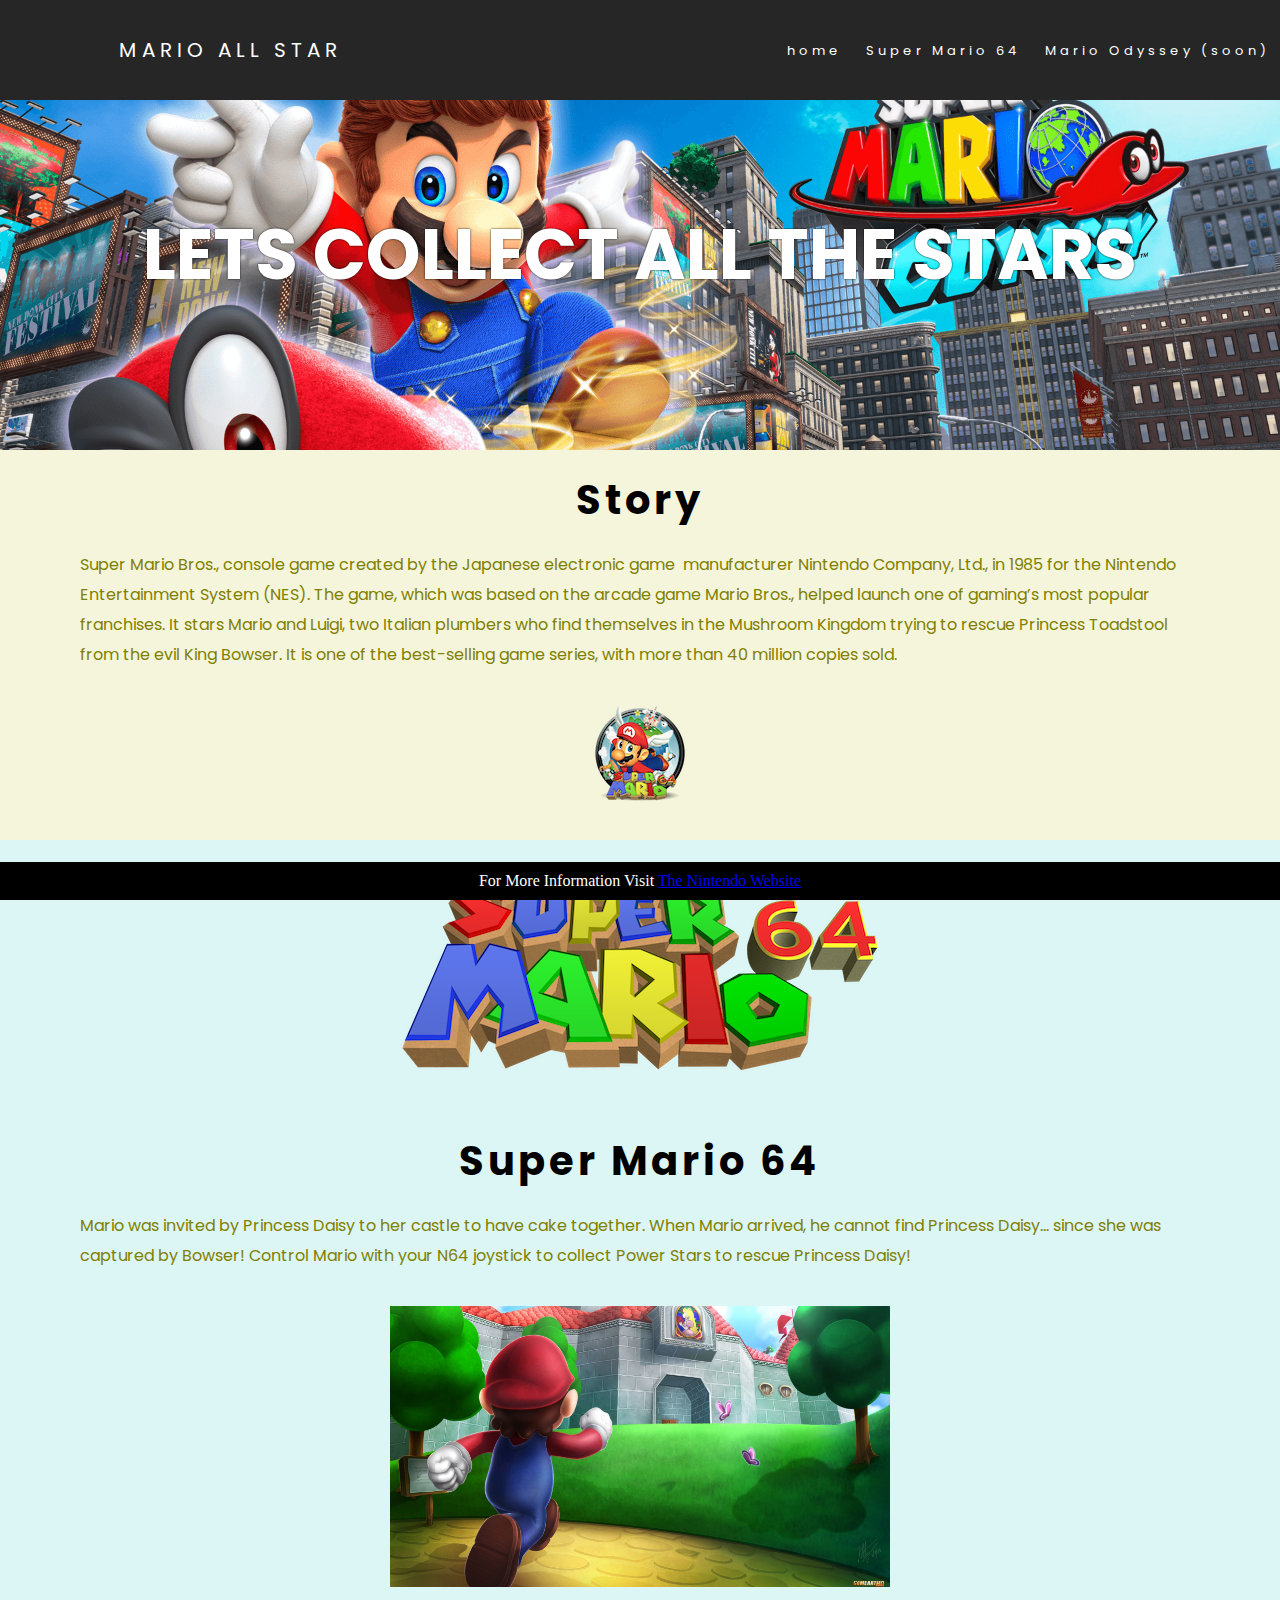
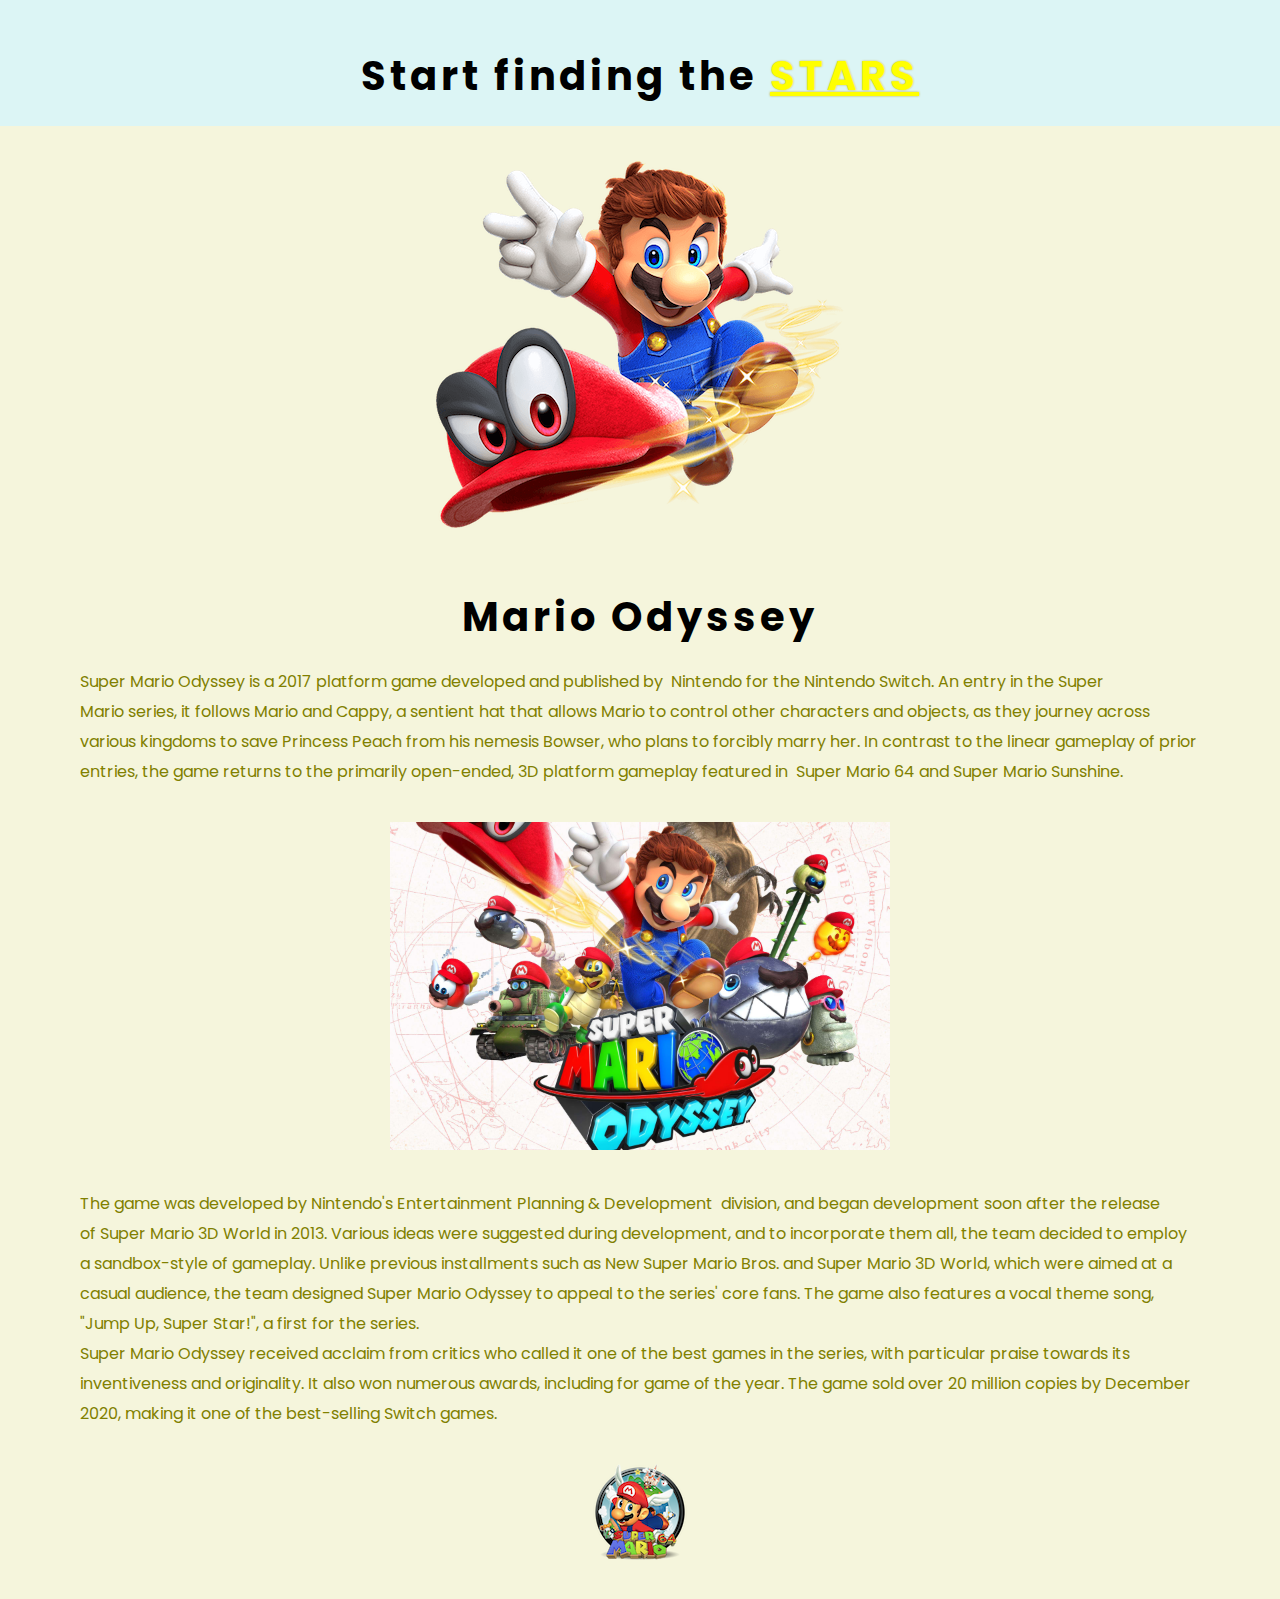
<file: index.html>
<!DOCTYPE html>
<html lang="en">
<head>
    <meta charset="UTF-8">
    <title>All Star</title>
    <link href="https://fonts.googleapis.com/css2?family=Poppins:wght@400;600;700;900&display=swap" rel="stylesheet">

    <link rel="stylesheet" href="styleHeaderAndFotter.css">    
</head>
<body>
    <header >
        <div class="wrapper">
            <div class="logo"> <a>MARIO ALL STAR</a> </div>
                <a >
            </div>
            <nav>
                <a href="index.html">home</a> 
                <a href="SuperMario64.html">Super Mario 64</a> 
                <a href="MarioOdyssey.html">Mario Odyssey (soon)</a> 
                
            </nav>
        </div>            
        
    </header>

   

    <div class="banner-area" >
        <h2> Lets collect all the <span>Stars</span>  </h2>
        </div>
    <div class="content-area"> 
        <h2>Story</h2>
        <p>Super Mario Bros., console game created by the Japanese electronic game 
            manufacturer Nintendo Company, Ltd., in 1985 for the Nintendo Entertainment 
            System (NES). The game, which was based on the arcade game Mario Bros., 
            helped launch one of gaming’s most popular franchises. It stars Mario and 
            Luigi, two Italian plumbers who find themselves in the Mushroom Kingdom trying 
            to rescue Princess Toadstool from the evil King Bowser. It is one of the 
            best-selling game series, with more than 40 million copies sold.</p>
            <img src="Images/Mario64_logo1.png">
    </div>

    
    <div class="content-area2"> 
        <img src="Images/Mario64_1.png">
        <h2>Super Mario 64</h2>
        <p>Mario was invited by Princess Daisy to her castle to have cake together. 
            When Mario arrived, he cannot find Princess Daisy... since she was 
            captured by Bowser! Control Mario with your N64 joystick to collect 
            Power Stars to rescue Princess Daisy!
        </p>

            <img src="Images/Mario64_2.jpeg" width="500">
            <h2>
                Start finding the <a class="yelloweff" href="SuperMario64.html"> STARS</a>
            </h2>
    </div>


    <div class="content-area"> 
        
        <img src="Images/Odyssey_2.png" />
        
        <h2>Mario Odyssey</h2>
        <p>Super Mario Odyssey is a 2017 platform game developed and published by 
            Nintendo for the Nintendo Switch. An entry in the Super Mario series, 
            it follows Mario and Cappy, a sentient hat that allows Mario to control 
            other characters and objects, as they journey across various kingdoms to 
            save Princess Peach from his nemesis Bowser, who plans to forcibly marry 
            her. In contrast to the linear gameplay of prior entries, the game 
            returns to the primarily open-ended, 3D platform gameplay featured in 
            Super Mario 64 and Super Mario Sunshine.
        </p>
        <img src="Images/Odyssey_1.jpeg" width="500"/>
        <p>The game was developed by Nintendo's Entertainment Planning & Development 
            division, and began development soon after the release of Super Mario 3D 
            World in 2013. Various ideas were suggested during development, and to 
            incorporate them all, the team decided to employ a sandbox-style of gameplay. 
            Unlike previous installments such as New Super Mario Bros. and Super Mario 
            3D World, which were aimed at a casual audience, the team designed Super 
            Mario Odyssey to appeal to the series' core fans. The game also features a 
            vocal theme song, "Jump Up, Super Star!", a first for the series.
        </p>
        <p>Super Mario Odyssey received acclaim from critics who called it one of 
            the best games in the series, with particular praise towards its 
            inventiveness and originality. It also won numerous awards, including 
            for game of the year. The game sold over 20 million copies by December 
            2020, making it one of the best-selling Switch games.
        </p>
            <img src="Images/Mario64_logo1.png">
    </div>
    

    <div class="footer"> For More Information Visit <a href="https://www.nintendo.com/">The Nintendo Website</a> </div>
</body>
</html>
</file>
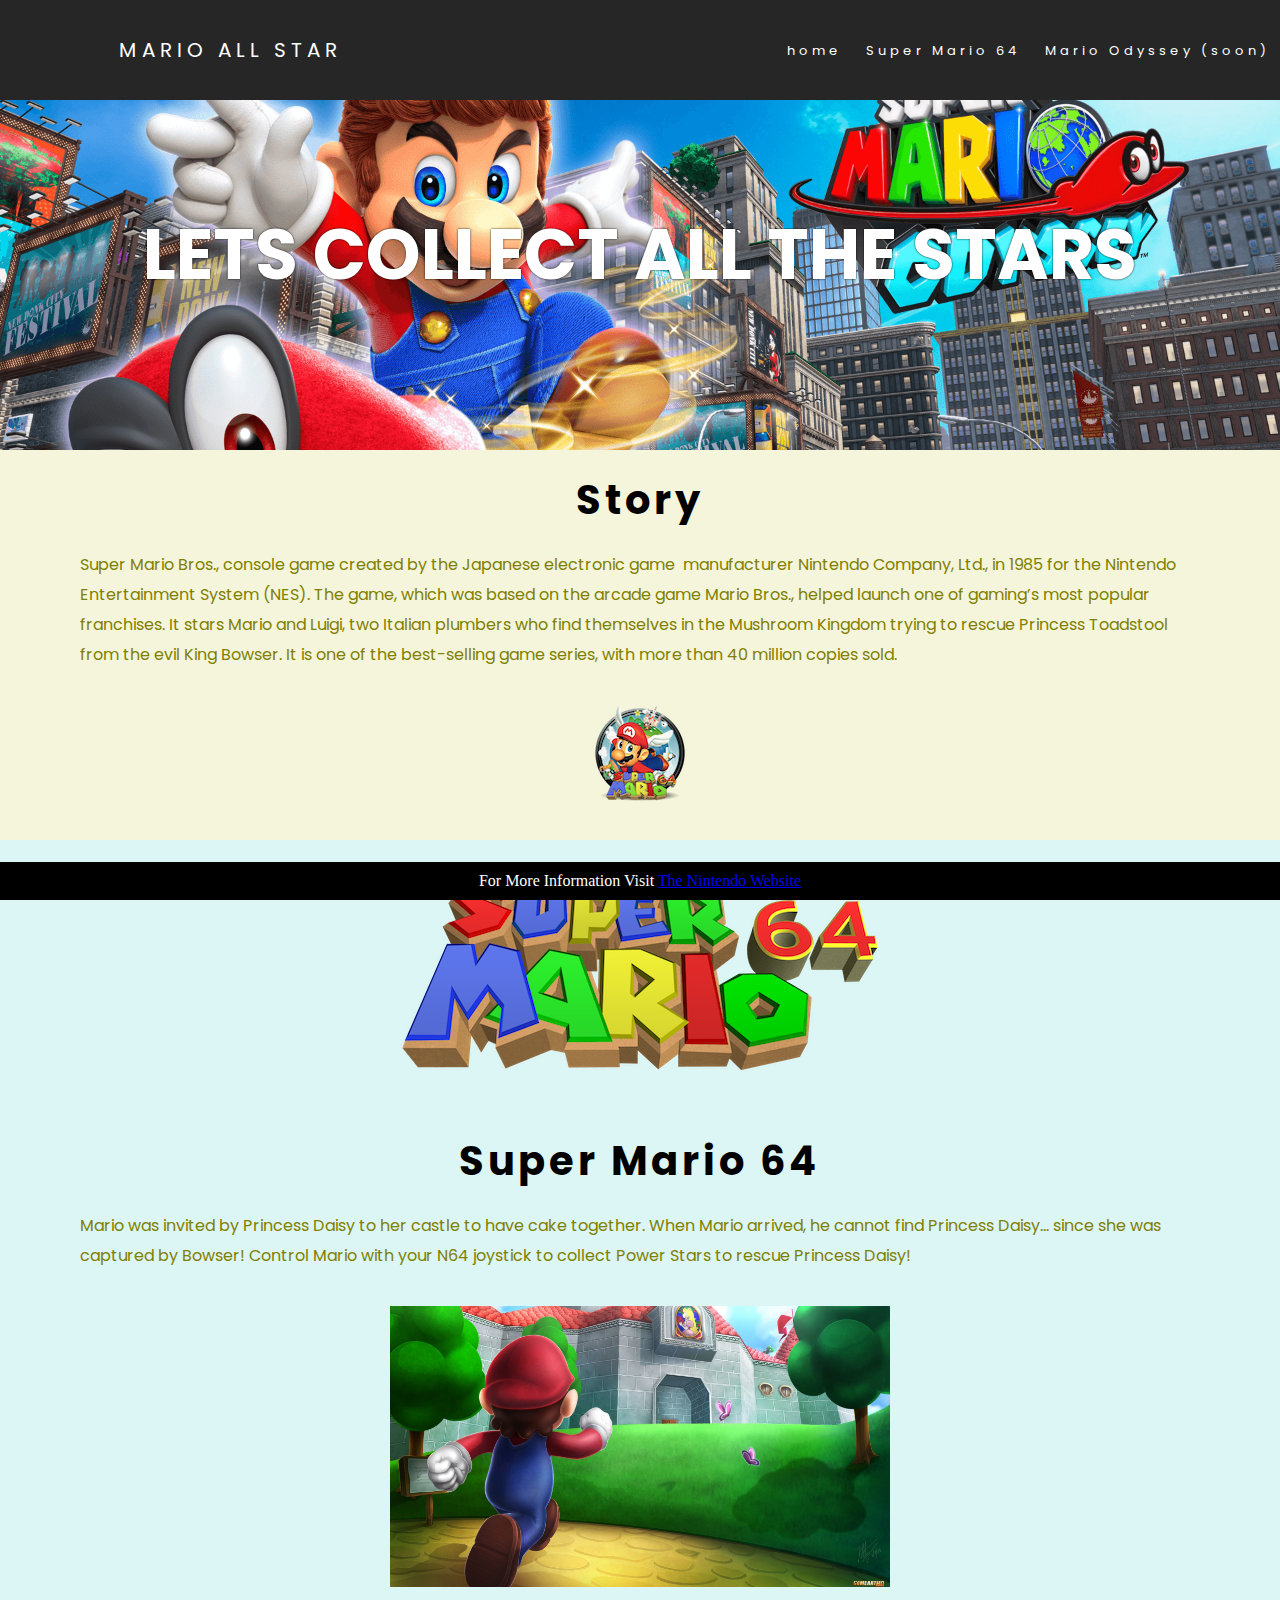
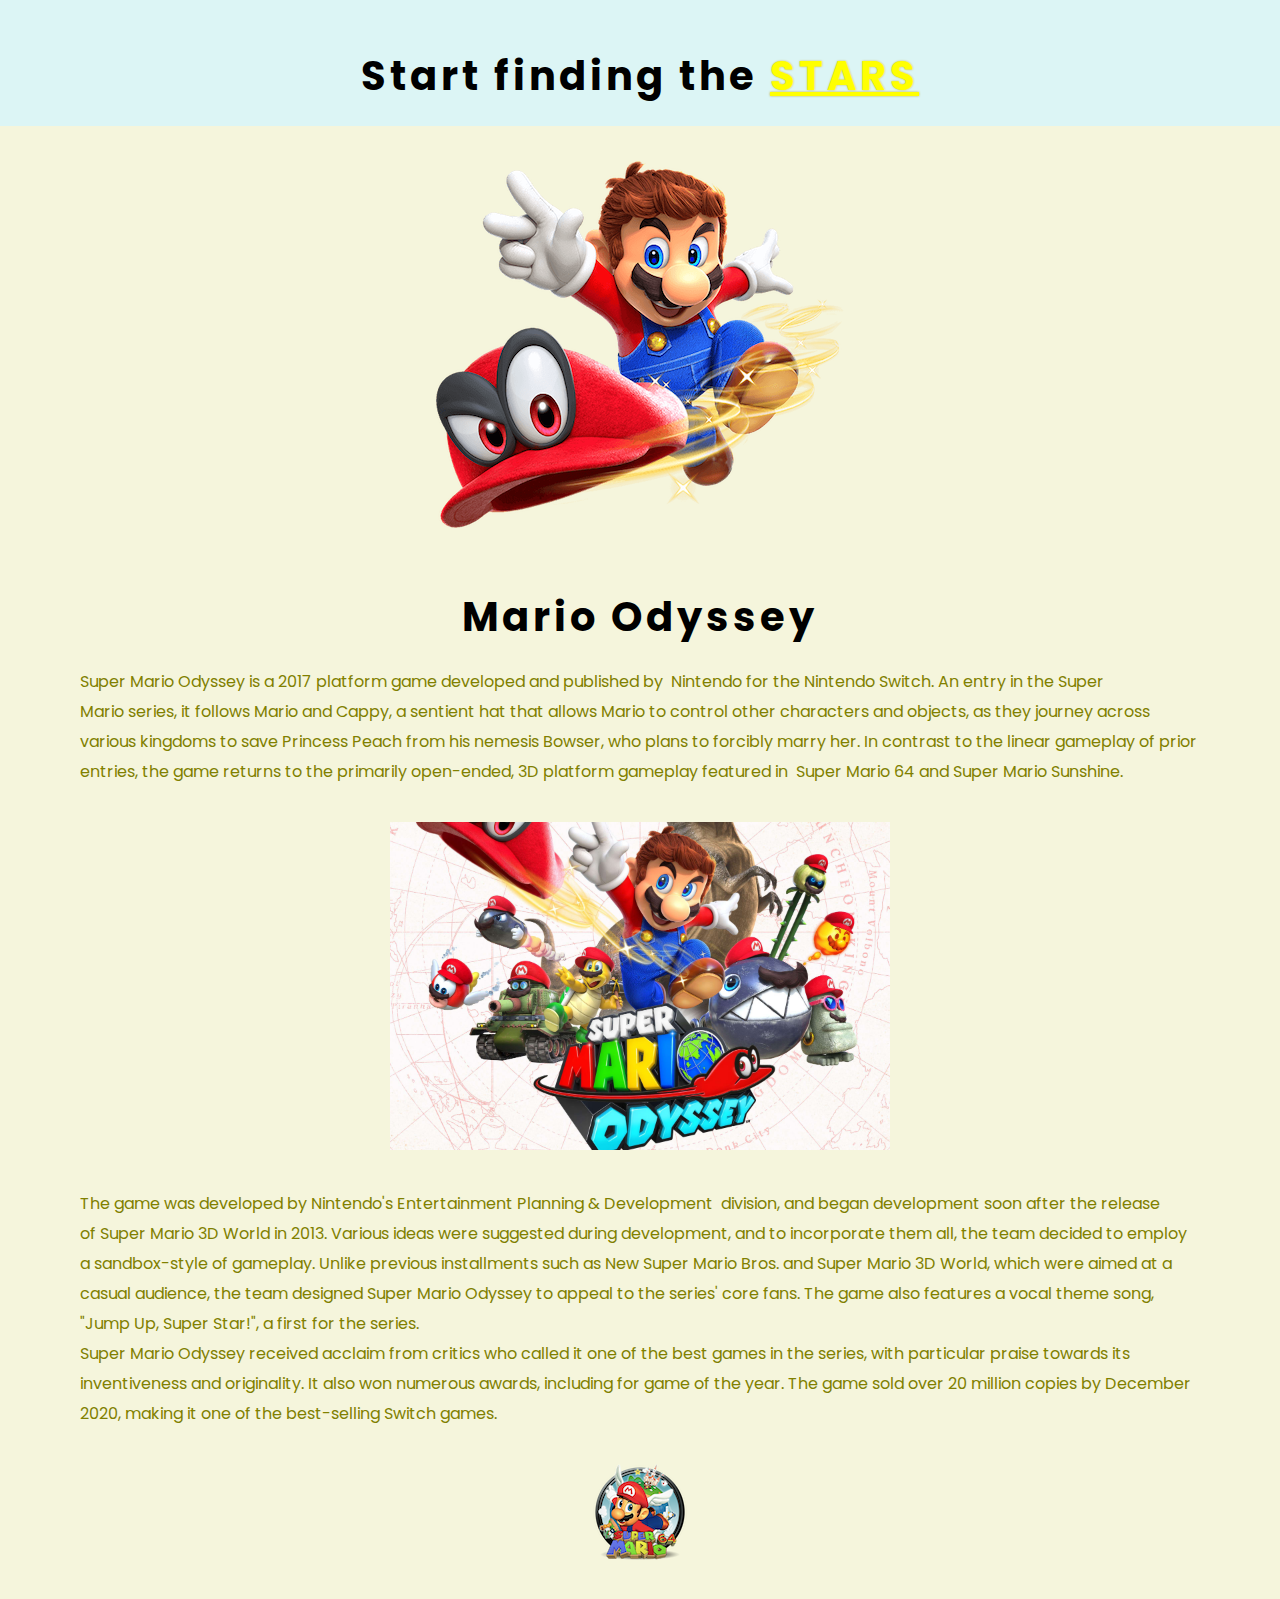
<file: Home.html>
<!DOCTYPE html>
<html lang="en">

<head>
    <meta charset="UTF-8">
    <title>All Star</title>
    <link href="https://fonts.googleapis.com/css2?family=Poppins:wght@400;600;700;900&display=swap" rel="stylesheet">

    <link rel="stylesheet" href="styleHeaderAndFotter.css">
</head>

<body>
    <header>
        <div class="wrapper">
            <div class="logo"> <a>MARIO ALL STAR</a> </div>
            <a>
        </div>
        <nav>
            <a href="Home.html">home</a>
            <a href="SuperMario64.html">Super Mario 64</a>
            <a href="MarioOdyssey.html">Mario Odyssey (soon)</a>

        </nav>
        </div>

    </header>



    <div class="banner-area">
        <h2> Lets collect all the <span>Stars</span> </h2>
    </div>
    <div class="content-area">
        <h2>Story</h2>
        <p>Super Mario Bros., console game created by the Japanese electronic game 
            manufacturer Nintendo Company, Ltd., in 1985 for the Nintendo Entertainment
            System (NES). The game, which was based on the arcade game Mario Bros.,
            helped launch one of gaming’s most popular franchises. It stars Mario and
            Luigi, two Italian plumbers who find themselves in the Mushroom Kingdom trying
            to rescue Princess Toadstool from the evil King Bowser. It is one of the
            best-selling game series, with more than 40 million copies sold.</p>
        <img src="Images/Mario64_logo1.png">
    </div>


    <div class="content-area2">
        <img src="Images/Mario64_1.png">
        <h2>Super Mario 64</h2>
        <p>Mario was invited by Princess Daisy to her castle to have cake together.
            When Mario arrived, he cannot find Princess Daisy... since she was
            captured by Bowser! Control Mario with your N64 joystick to collect
            Power Stars to rescue Princess Daisy!
        </p>

        <img src="Images/Mario64_2.jpeg" width="500">
        <h2>
            Start finding the <a class="yelloweff" href="SuperMario64.html"> STARS</a>
        </h2>
    </div>


    <div class="content-area">

        <img src="Images/Odyssey_2.png" />

        <h2>Mario Odyssey</h2>
        <p>Super Mario Odyssey is a 2017 platform game developed and published by 
            Nintendo for the Nintendo Switch. An entry in the Super Mario series,
            it follows Mario and Cappy, a sentient hat that allows Mario to control
            other characters and objects, as they journey across various kingdoms to
            save Princess Peach from his nemesis Bowser, who plans to forcibly marry
            her. In contrast to the linear gameplay of prior entries, the game
            returns to the primarily open-ended, 3D platform gameplay featured in 
            Super Mario 64 and Super Mario Sunshine.
        </p>
        <img src="Images/Odyssey_1.jpeg" width="500" />
        <p>The game was developed by Nintendo's Entertainment Planning & Development 
            division, and began development soon after the release of Super Mario 3D
            World in 2013. Various ideas were suggested during development, and to
            incorporate them all, the team decided to employ a sandbox-style of gameplay.
            Unlike previous installments such as New Super Mario Bros. and Super Mario
            3D World, which were aimed at a casual audience, the team designed Super
            Mario Odyssey to appeal to the series' core fans. The game also features a
            vocal theme song, "Jump Up, Super Star!", a first for the series.
        </p>
        <p>Super Mario Odyssey received acclaim from critics who called it one of
            the best games in the series, with particular praise towards its
            inventiveness and originality. It also won numerous awards, including
            for game of the year. The game sold over 20 million copies by December
            2020, making it one of the best-selling Switch games.
        </p>
        <img src="Images/Mario64_logo1.png">
    </div>


    <div class="footer"> For More Information Visit <a href="https://www.nintendo.com/">The Nintendo Website</a> </div>
</body>

</html>
</file>
<file: styleHeaderAndFotter.css>
* {
	margin: 0;
	padding: 0;
}
p{
	padding-left: 30px  ;
	text-align: left;
	color: olive;
}
.p li{
	padding-left: 30px  ;
	text-align: left;
	color: olive;
}
h1{
	color:white;
	font-size: 100px;
	padding-top: 270px;
	text-shadow: 0 0 2px #000;
}
img{
    padding: 35px;
}

body {
	text-align: center;
}
.wrapper {
	width: 1170px;
	margin: 0 auto;
}
.yelloweff{
    color: yellow;
    text-shadow: 0 0 2px rgb(196, 181, 67);
}
.footer {
    position: fixed;
    left: 0;
    bottom: 0;
    width: 100%;
    background-color: black;
    color: white;
    text-align: center;
    padding-top: 10px;
    padding-bottom: 10px;
  }
header {
	height: 100px;
	background: #262626;
	width: 100%;
	z-index: 10;
	position: fixed;
}
.logo {
	width: 30%;
	float: left;
	line-height: 100px;
}
.logo a {
	text-decoration: none;
	font-size: 20px;
	font-family: poppins;
	color: rgb(255, 255, 255);
	letter-spacing: 5px;
}
nav {
	float: right;
	line-height: 100px;
}
nav a {
	text-decoration: none;
	font-family: poppins;
	letter-spacing: 4px;
	font-size: 13px;
	margin: 0 10px;
	color: #fff;
}
.banner-area {
	width: 100%;
	height: 500px;
	position: fixed;
	top: 100px;
	background-image: url(Images/MarioOdyssey.png);
	-webkit-background-size: cover;
	background-size: cover;
	background-position: center center;
}
.banner-area h2 {
	padding-top: 8%;
	font-size: 70px;
	font-family: poppins;
	text-transform: uppercase;
	color: #fff;
    text-shadow: 0 0 2px #000;
}
.content-area {
    width: 100%;
	position: relative;
	top: 450px;
	background: #f5f5dc;
	
}
.content-area h2 {
	font-family: poppins;
	letter-spacing: 4px;
	padding-top: 30px;
	font-size: 40px;
	margin: 0;
    padding-top: 20px;
    padding-bottom: 20px;
}
.content-area p {
    text-align: left;
	padding-left: 80px;
    padding-right: 80px;
	font-family: poppins;
	line-height: 30px;
}

.content-area2 {
	width: 100%;
	position: relative;
	top: 450px;
	background: #dcf5f5;
}
.content-area2 h2 {
	font-family: poppins;
	letter-spacing: 4px;
	padding-top: 30px;
	font-size: 40px;
	margin: 0;
    padding-top: 20px;
    padding-bottom: 20px;
}
.content-area2 p {
    text-align: left;
	padding-left: 80px;
    padding-right: 80px;
	font-family: poppins;
	line-height: 30px;
}
</file>
